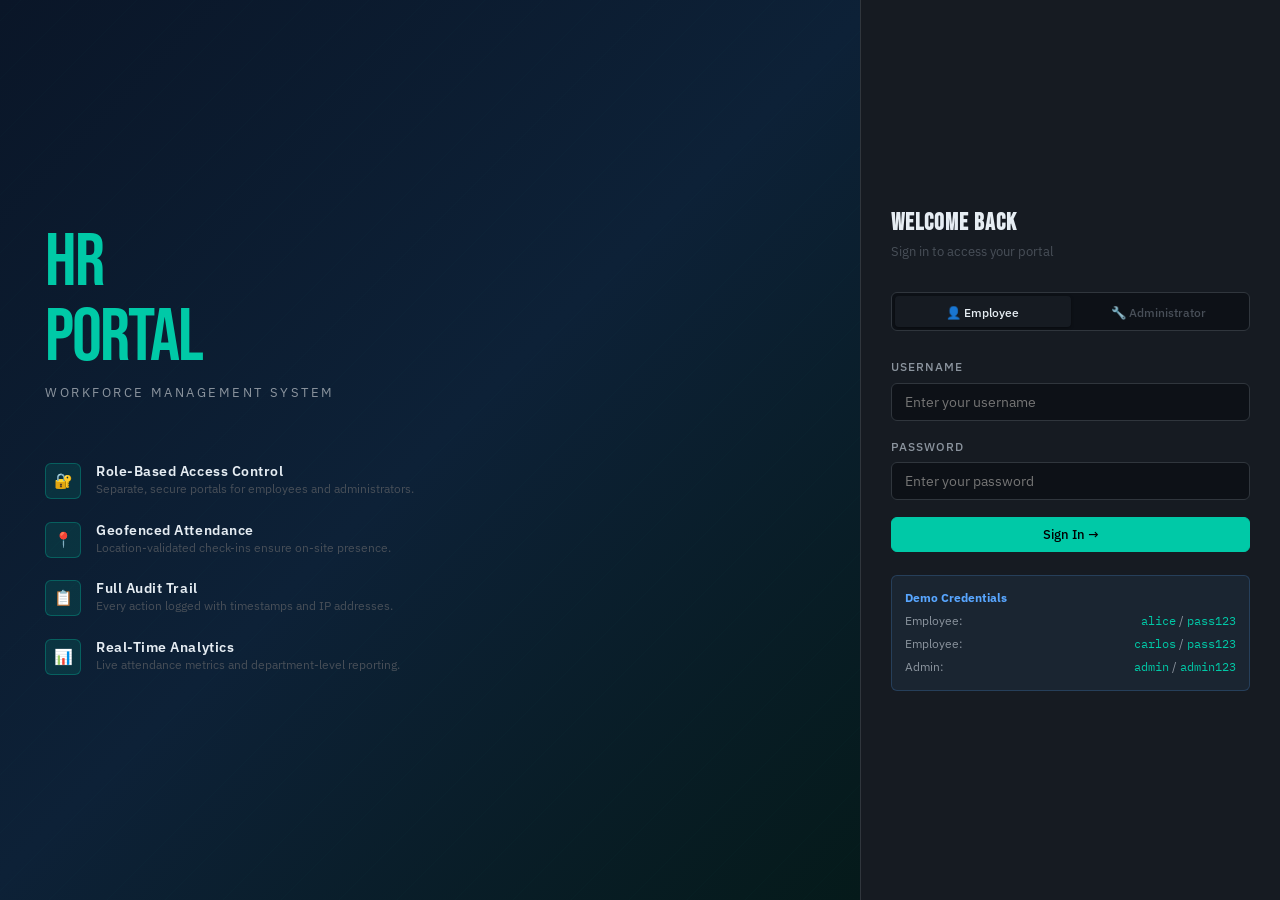
<file: index.html>
<!DOCTYPE html>
<!--
  index.html — HR Portal Login Page
  Entry point for all users (employees & administrators).
  Handles role-based routing post-authentication.
-->
<html lang="en">
<head>
  <meta charset="UTF-8">
  <meta name="viewport" content="width=device-width, initial-scale=1.0">
  <title>HR Portal — Login</title>
  <link rel="stylesheet" href="css/main.css">
  <style>
    /* Tab switcher on login form */
    .login-tabs {
      display: flex;
      background: var(--bg-input);
      border: 1px solid var(--border);
      border-radius: var(--radius-sm);
      padding: 3px;
      margin-bottom: 1.75rem;
    }
    .login-tab {
      flex: 1;
      padding: 0.5rem;
      border: none;
      background: transparent;
      color: var(--text-muted);
      font-size: 0.82rem;
      font-weight: 500;
      cursor: pointer;
      border-radius: 4px;
      transition: all 0.2s;
      font-family: var(--font-body);
    }
    .login-tab.active {
      background: var(--bg-surface);
      color: var(--text-primary);
      box-shadow: var(--shadow-sm);
    }
    .demo-creds {
      margin-top: 1.5rem;
      padding: 0.85rem;
      background: rgba(88,166,255,0.07);
      border: 1px solid rgba(88,166,255,0.2);
      border-radius: var(--radius-sm);
      font-size: 0.78rem;
      color: var(--text-secondary);
    }
    .demo-creds strong { color: var(--info); }
    .demo-creds code {
      font-family: var(--font-mono);
      color: var(--accent);
    }
    .demo-row { display: flex; justify-content: space-between; margin-top: 0.3rem; }
  </style>
</head>
<body>

<div class="login-page">

  <!-- ── Hero Panel ── -->
  <div class="login-hero">
    <div class="hero-brand">
      <div class="logo-mark">HR<br>PORTAL</div>
      <div class="tagline">Workforce Management System</div>
    </div>
    <div class="hero-features">
      <div class="hero-feature">
        <div class="feat-icon">🔐</div>
        <div>
          <h4>Role-Based Access Control</h4>
          <p>Separate, secure portals for employees and administrators.</p>
        </div>
      </div>
      <div class="hero-feature">
        <div class="feat-icon">📍</div>
        <div>
          <h4>Geofenced Attendance</h4>
          <p>Location-validated check-ins ensure on-site presence.</p>
        </div>
      </div>
      <div class="hero-feature">
        <div class="feat-icon">📋</div>
        <div>
          <h4>Full Audit Trail</h4>
          <p>Every action logged with timestamps and IP addresses.</p>
        </div>
      </div>
      <div class="hero-feature">
        <div class="feat-icon">📊</div>
        <div>
          <h4>Real-Time Analytics</h4>
          <p>Live attendance metrics and department-level reporting.</p>
        </div>
      </div>
    </div>
  </div>

  <!-- ── Login Panel ── -->
  <div class="login-panel">
    <div class="login-box">
      <h2 class="login-title">Welcome back</h2>
      <p class="login-sub">Sign in to access your portal</p>

      <!-- Role Tabs -->
      <div class="login-tabs">
        <button class="login-tab active" onclick="switchTab('employee')">👤 Employee</button>
        <button class="login-tab" onclick="switchTab('admin')">🔧 Administrator</button>
      </div>

      <!-- Error Alert -->
      <div id="login-error" class="alert alert-error" style="display:none">
        <span>⚠</span>
        <span id="login-error-msg"></span>
      </div>

      <!-- Login Form -->
      <div class="form-group">
        <label class="form-label">Username</label>
        <input
          type="text"
          id="username"
          class="form-input"
          placeholder="Enter your username"
          autocomplete="username"
          spellcheck="false"
        >
      </div>

      <div class="form-group">
        <label class="form-label">Password</label>
        <input
          type="password"
          id="password"
          class="form-input"
          placeholder="Enter your password"
          autocomplete="current-password"
        >
      </div>

      <button class="btn btn-primary btn-full" onclick="handleLogin()" id="login-btn">
        Sign In →
      </button>

      <!-- Demo Credentials -->
      <div class="demo-creds">
        <strong>Demo Credentials</strong>
        <div class="demo-row"><span>Employee:</span> <span><code>alice</code> / <code>pass123</code></span></div>
        <div class="demo-row"><span>Employee:</span> <span><code>carlos</code> / <code>pass123</code></span></div>
        <div class="demo-row"><span>Admin:</span> <span><code>admin</code> / <code>admin123</code></span></div>
      </div>
    </div>
  </div>
</div>

<script src="js/db.js"></script>
<script src="js/auth.js"></script>
<script src="js/utils.js"></script>
<script>
  // Initialize DB on first load
  DB.seed();

  // Redirect if already logged in
  const existingSession = Auth.getSession();
  if (existingSession) {
    redirect(existingSession.type);
  }

  let activeTab = 'employee';

  function switchTab(tab) {
    activeTab = tab;
    document.querySelectorAll('.login-tab').forEach((btn, i) => {
      btn.classList.toggle('active', (i === 0 && tab === 'employee') || (i === 1 && tab === 'admin'));
    });
    clearError();
    document.getElementById('username').value = '';
    document.getElementById('password').value = '';
  }

  function showError(msg) {
    const el = document.getElementById('login-error');
    document.getElementById('login-error-msg').textContent = msg;
    el.style.display = 'flex';
  }

  function clearError() {
    document.getElementById('login-error').style.display = 'none';
  }

  function redirect(type) {
    if (type === 'admin') {
      window.location.href = 'pages/admin-dashboard.html';
    } else {
      window.location.href = 'pages/employee-dashboard.html';
    }
  }

  function handleLogin() {
    clearError();
    const username = document.getElementById('username').value.trim();
    const password = document.getElementById('password').value;

    if (!username || !password) {
      showError('Please enter your username and password.');
      return;
    }

    const btn = document.getElementById('login-btn');
    btn.textContent = 'Signing in…';
    btn.disabled = true;

    // Slight delay for UX
    setTimeout(() => {
      let result;
      if (activeTab === 'employee') {
        result = Auth.loginEmployee(username, password);
      } else {
        result = Auth.loginAdmin(username, password);
      }

      if (result.success) {
        btn.textContent = '✓ Redirecting…';
        setTimeout(() => redirect(activeTab), 400);
      } else {
        showError(result.error);
        btn.textContent = 'Sign In →';
        btn.disabled = false;
      }
    }, 300);
  }

  // Allow Enter key submission
  document.addEventListener('keydown', (e) => {
    if (e.key === 'Enter') handleLogin();
  });
</script>
</body>
</html>
</file>
<file: css/main.css>
/* ============================================================
   main.css — HR Portal Design System
   
   A refined, corporate-dark aesthetic with sharp teal accents.
   Inspired by military operations dashboards — precision, trust,
   authority. Uses IBM Plex Sans + Bebas Neue display.
   ============================================================ */

@import url('https://fonts.googleapis.com/css2?family=Bebas+Neue&family=IBM+Plex+Sans:wght@300;400;500;600;700&family=IBM+Plex+Mono:wght@400;500&display=swap');

/* ─── CSS Variables ──────────────────────────────────────────── */
:root {
  --bg-base:       #0d1117;
  --bg-surface:    #161b22;
  --bg-card:       #1c2333;
  --bg-hover:      #21262d;
  --bg-input:      #0d1117;

  --border:        #30363d;
  --border-focus:  #00c9a7;

  --text-primary:  #e6edf3;
  --text-secondary:#8b949e;
  --text-muted:    #484f58;

  --accent:        #00c9a7;
  --accent-dim:    rgba(0,201,167,0.12);
  --accent-hover:  #00e5bf;

  --danger:        #f85149;
  --danger-dim:    rgba(248,81,73,0.12);
  --warning:       #e3b341;
  --warning-dim:   rgba(227,179,65,0.12);
  --info:          #58a6ff;
  --info-dim:      rgba(88,166,255,0.12);

  --shadow-sm:     0 1px 3px rgba(0,0,0,0.4);
  --shadow-md:     0 4px 16px rgba(0,0,0,0.5);
  --shadow-lg:     0 8px 32px rgba(0,0,0,0.6);

  --radius-sm:     6px;
  --radius-md:     10px;
  --radius-lg:     16px;

  --font-display:  'Bebas Neue', sans-serif;
  --font-body:     'IBM Plex Sans', sans-serif;
  --font-mono:     'IBM Plex Mono', monospace;

  --sidebar-width: 240px;
  --header-height: 60px;
  --transition:    0.2s ease;
}

/* ─── Reset & Base ───────────────────────────────────────────── */
*, *::before, *::after { box-sizing: border-box; margin: 0; padding: 0; }

html { font-size: 15px; scroll-behavior: smooth; }

body {
  font-family: var(--font-body);
  background: var(--bg-base);
  color: var(--text-primary);
  min-height: 100vh;
  line-height: 1.6;
  -webkit-font-smoothing: antialiased;
}

a { color: var(--accent); text-decoration: none; transition: color var(--transition); }
a:hover { color: var(--accent-hover); }

img { max-width: 100%; display: block; }

input, select, textarea, button { font-family: var(--font-body); }

/* ─── Typography ─────────────────────────────────────────────── */
h1, h2, h3, h4 {
  font-family: var(--font-display);
  letter-spacing: 0.04em;
  line-height: 1.2;
}
h1 { font-size: 2.4rem; }
h2 { font-size: 1.8rem; }
h3 { font-size: 1.4rem; }
h4 { font-size: 1.1rem; font-family: var(--font-body); font-weight: 600; }

p { color: var(--text-secondary); }
small { font-size: 0.8rem; color: var(--text-muted); }

/* ─── Layout: Login ──────────────────────────────────────────── */
.login-page {
  display: flex;
  min-height: 100vh;
  background: var(--bg-base);
}

.login-hero {
  flex: 1;
  background: linear-gradient(135deg, #0a1628 0%, #0d2137 50%, #051a1a 100%);
  display: flex;
  flex-direction: column;
  justify-content: center;
  padding: 3rem;
  position: relative;
  overflow: hidden;
}

.login-hero::before {
  content: '';
  position: absolute;
  inset: 0;
  background: repeating-linear-gradient(
    -45deg,
    transparent,
    transparent 40px,
    rgba(0,201,167,0.02) 40px,
    rgba(0,201,167,0.02) 41px
  );
}

.hero-brand {
  position: relative;
  z-index: 1;
}

.hero-brand .logo-mark {
  font-family: var(--font-display);
  font-size: 5rem;
  color: var(--accent);
  line-height: 1;
  letter-spacing: -2px;
}

.hero-brand .tagline {
  font-size: 0.85rem;
  color: var(--text-secondary);
  letter-spacing: 0.2em;
  text-transform: uppercase;
  margin-top: 0.5rem;
}

.hero-features {
  position: relative;
  z-index: 1;
  margin-top: 4rem;
  display: flex;
  flex-direction: column;
  gap: 1.5rem;
}

.hero-feature {
  display: flex;
  align-items: flex-start;
  gap: 1rem;
}

.hero-feature .feat-icon {
  width: 36px;
  height: 36px;
  border-radius: var(--radius-sm);
  background: var(--accent-dim);
  border: 1px solid rgba(0,201,167,0.3);
  display: flex;
  align-items: center;
  justify-content: center;
  font-size: 1rem;
  flex-shrink: 0;
}

.hero-feature h4 { font-family: var(--font-body); font-size: 0.9rem; color: var(--text-primary); }
.hero-feature p { font-size: 0.8rem; color: var(--text-muted); }

.login-panel {
  width: 420px;
  display: flex;
  align-items: center;
  justify-content: center;
  padding: 2rem;
  background: var(--bg-surface);
  border-left: 1px solid var(--border);
}

.login-box {
  width: 100%;
  max-width: 360px;
}

.login-box .login-title {
  font-size: 1.6rem;
  margin-bottom: 0.25rem;
}

.login-box .login-sub {
  font-size: 0.85rem;
  color: var(--text-muted);
  margin-bottom: 2rem;
}

/* ─── Layout: App Shell ──────────────────────────────────────── */
.app-shell {
  display: flex;
  min-height: 100vh;
}

/* ─── Sidebar ────────────────────────────────────────────────── */
.sidebar {
  width: var(--sidebar-width);
  background: var(--bg-surface);
  border-right: 1px solid var(--border);
  display: flex;
  flex-direction: column;
  position: fixed;
  top: 0;
  left: 0;
  height: 100vh;
  z-index: 100;
  transition: transform var(--transition);
}

.sidebar-header {
  padding: 1.25rem 1.25rem 1rem;
  border-bottom: 1px solid var(--border);
}

.sidebar-logo {
  font-family: var(--font-display);
  font-size: 1.6rem;
  color: var(--accent);
  letter-spacing: 0.05em;
}

.sidebar-role {
  font-size: 0.7rem;
  color: var(--text-muted);
  text-transform: uppercase;
  letter-spacing: 0.15em;
  margin-top: 2px;
}

.sidebar-user {
  padding: 1rem 1.25rem;
  border-bottom: 1px solid var(--border);
  display: flex;
  align-items: center;
  gap: 0.75rem;
}

.user-avatar {
  width: 36px;
  height: 36px;
  border-radius: 50%;
  background: var(--accent-dim);
  border: 2px solid var(--accent);
  display: flex;
  align-items: center;
  justify-content: center;
  font-weight: 700;
  font-size: 0.85rem;
  color: var(--accent);
  flex-shrink: 0;
}

.user-info { overflow: hidden; }
.user-name {
  font-size: 0.85rem;
  font-weight: 600;
  white-space: nowrap;
  overflow: hidden;
  text-overflow: ellipsis;
}
.user-code { font-size: 0.72rem; color: var(--text-muted); font-family: var(--font-mono); }

.sidebar-nav {
  flex: 1;
  padding: 0.75rem 0;
  overflow-y: auto;
}

.nav-section-label {
  padding: 0.75rem 1.25rem 0.25rem;
  font-size: 0.65rem;
  text-transform: uppercase;
  letter-spacing: 0.15em;
  color: var(--text-muted);
}

.nav-link {
  display: flex;
  align-items: center;
  gap: 0.75rem;
  padding: 0.6rem 1.25rem;
  color: var(--text-secondary);
  font-size: 0.88rem;
  font-weight: 500;
  transition: all var(--transition);
  border-left: 3px solid transparent;
  cursor: pointer;
}

.nav-link:hover {
  background: var(--bg-hover);
  color: var(--text-primary);
  border-left-color: var(--border);
}

.nav-link.active {
  background: var(--accent-dim);
  color: var(--accent);
  border-left-color: var(--accent);
}

.nav-icon { font-size: 1rem; width: 20px; text-align: center; }

.sidebar-footer {
  padding: 1rem 1.25rem;
  border-top: 1px solid var(--border);
}

.btn-logout {
  display: flex;
  align-items: center;
  gap: 0.5rem;
  width: 100%;
  padding: 0.6rem 1rem;
  background: var(--danger-dim);
  color: var(--danger);
  border: 1px solid rgba(248,81,73,0.25);
  border-radius: var(--radius-sm);
  font-size: 0.85rem;
  font-weight: 500;
  cursor: pointer;
  transition: all var(--transition);
}
.btn-logout:hover { background: rgba(248,81,73,0.2); }

/* Mobile hamburger */
.sidebar-toggle {
  display: none;
  position: fixed;
  top: 1rem;
  left: 1rem;
  z-index: 200;
  background: var(--bg-surface);
  border: 1px solid var(--border);
  border-radius: var(--radius-sm);
  padding: 0.4rem 0.6rem;
  cursor: pointer;
  font-size: 1.2rem;
  color: var(--text-primary);
}

/* ─── Main Content ───────────────────────────────────────────── */
.main-content {
  margin-left: var(--sidebar-width);
  flex: 1;
  display: flex;
  flex-direction: column;
  min-height: 100vh;
}

.top-bar {
  height: var(--header-height);
  background: var(--bg-surface);
  border-bottom: 1px solid var(--border);
  display: flex;
  align-items: center;
  justify-content: space-between;
  padding: 0 1.5rem;
  position: sticky;
  top: 0;
  z-index: 50;
}

.top-bar-title { font-size: 1rem; font-weight: 600; }
.top-bar-date { font-size: 0.78rem; color: var(--text-muted); font-family: var(--font-mono); }

.page-content { padding: 1.5rem; flex: 1; }

/* ─── Cards ──────────────────────────────────────────────────── */
.card {
  background: var(--bg-card);
  border: 1px solid var(--border);
  border-radius: var(--radius-md);
  padding: 1.25rem;
  box-shadow: var(--shadow-sm);
}

.card-header {
  display: flex;
  align-items: center;
  justify-content: space-between;
  margin-bottom: 1.25rem;
}

.card-title { font-size: 1rem; font-weight: 600; }

/* ─── Stat Cards ─────────────────────────────────────────────── */
.stats-grid {
  display: grid;
  grid-template-columns: repeat(auto-fit, minmax(180px, 1fr));
  gap: 1rem;
  margin-bottom: 1.5rem;
}

.stat-card {
  background: var(--bg-card);
  border: 1px solid var(--border);
  border-radius: var(--radius-md);
  padding: 1.25rem;
  position: relative;
  overflow: hidden;
}

.stat-card::before {
  content: '';
  position: absolute;
  top: 0; left: 0; right: 0;
  height: 3px;
}

.stat-card.accent::before  { background: var(--accent); }
.stat-card.danger::before  { background: var(--danger); }
.stat-card.warning::before { background: var(--warning); }
.stat-card.info::before    { background: var(--info); }

.stat-label { font-size: 0.75rem; color: var(--text-muted); text-transform: uppercase; letter-spacing: 0.1em; }
.stat-value { font-family: var(--font-display); font-size: 2.4rem; line-height: 1; margin: 0.25rem 0; }
.stat-sub { font-size: 0.75rem; color: var(--text-secondary); }

/* ─── Tables ─────────────────────────────────────────────────── */
.table-wrap { overflow-x: auto; }

table {
  width: 100%;
  border-collapse: collapse;
  font-size: 0.875rem;
}

thead th {
  padding: 0.75rem 1rem;
  text-align: left;
  font-size: 0.72rem;
  text-transform: uppercase;
  letter-spacing: 0.1em;
  color: var(--text-muted);
  border-bottom: 1px solid var(--border);
  white-space: nowrap;
}

tbody td {
  padding: 0.75rem 1rem;
  border-bottom: 1px solid rgba(48,54,61,0.5);
  vertical-align: middle;
}

tbody tr:last-child td { border-bottom: none; }

tbody tr:hover { background: var(--bg-hover); }

/* ─── Forms & Inputs ─────────────────────────────────────────── */
.form-group { margin-bottom: 1.1rem; }

.form-label {
  display: block;
  font-size: 0.8rem;
  font-weight: 500;
  color: var(--text-secondary);
  margin-bottom: 0.4rem;
  text-transform: uppercase;
  letter-spacing: 0.08em;
}

.form-input,
.form-select,
.form-textarea {
  width: 100%;
  background: var(--bg-input);
  border: 1px solid var(--border);
  border-radius: var(--radius-sm);
  color: var(--text-primary);
  padding: 0.6rem 0.85rem;
  font-size: 0.9rem;
  transition: border-color var(--transition), box-shadow var(--transition);
  outline: none;
}

.form-input:focus,
.form-select:focus,
.form-textarea:focus {
  border-color: var(--border-focus);
  box-shadow: 0 0 0 3px var(--accent-dim);
}

.form-textarea { resize: vertical; min-height: 90px; }

.form-hint { font-size: 0.75rem; color: var(--text-muted); margin-top: 0.3rem; }

.form-grid { display: grid; grid-template-columns: 1fr 1fr; gap: 1rem; }

/* ─── Buttons ────────────────────────────────────────────────── */
.btn {
  display: inline-flex;
  align-items: center;
  gap: 0.4rem;
  padding: 0.55rem 1.1rem;
  border-radius: var(--radius-sm);
  font-size: 0.875rem;
  font-weight: 500;
  border: 1px solid transparent;
  cursor: pointer;
  transition: all var(--transition);
  text-decoration: none;
  white-space: nowrap;
}

.btn-primary {
  background: var(--accent);
  color: #000;
  border-color: var(--accent);
}
.btn-primary:hover { background: var(--accent-hover); }

.btn-secondary {
  background: transparent;
  color: var(--text-secondary);
  border-color: var(--border);
}
.btn-secondary:hover { background: var(--bg-hover); color: var(--text-primary); }

.btn-danger {
  background: var(--danger-dim);
  color: var(--danger);
  border-color: rgba(248,81,73,0.3);
}
.btn-danger:hover { background: rgba(248,81,73,0.25); }

.btn-warning {
  background: var(--warning-dim);
  color: var(--warning);
  border-color: rgba(227,179,65,0.3);
}

.btn-sm { padding: 0.35rem 0.75rem; font-size: 0.8rem; }
.btn-full { width: 100%; justify-content: center; }

/* ─── Badges ─────────────────────────────────────────────────── */
.badge {
  display: inline-block;
  padding: 0.2rem 0.6rem;
  border-radius: 100px;
  font-size: 0.72rem;
  font-weight: 600;
  text-transform: capitalize;
  letter-spacing: 0.05em;
}

.badge-green  { background: rgba(0,201,167,0.15); color: var(--accent); border: 1px solid rgba(0,201,167,0.3); }
.badge-red    { background: var(--danger-dim);    color: var(--danger); border: 1px solid rgba(248,81,73,0.3); }
.badge-yellow { background: var(--warning-dim);   color: var(--warning); border: 1px solid rgba(227,179,65,0.3); }
.badge-gray   { background: rgba(139,148,158,0.1); color: var(--text-secondary); border: 1px solid var(--border); }
.badge-blue   { background: var(--info-dim);      color: var(--info); border: 1px solid rgba(88,166,255,0.3); }

/* ─── Modals ─────────────────────────────────────────────────── */
.modal {
  display: none;
  position: fixed;
  inset: 0;
  z-index: 300;
}

.modal.open { display: flex; }

.modal-backdrop {
  position: absolute;
  inset: 0;
  background: rgba(0,0,0,0.7);
  backdrop-filter: blur(3px);
}

.modal-box {
  position: relative;
  background: var(--bg-surface);
  border: 1px solid var(--border);
  border-radius: var(--radius-lg);
  padding: 1.75rem;
  width: 90%;
  max-width: 500px;
  margin: auto;
  box-shadow: var(--shadow-lg);
  animation: modalIn 0.2s ease;
}

.modal-box.modal-lg { max-width: 720px; }

@keyframes modalIn {
  from { opacity: 0; transform: translateY(-20px) scale(0.97); }
  to   { opacity: 1; transform: translateY(0) scale(1); }
}

.modal-header {
  display: flex;
  align-items: center;
  justify-content: space-between;
  margin-bottom: 1.25rem;
}

.modal-title { font-size: 1.1rem; font-weight: 600; }

.modal-close {
  background: none;
  border: none;
  color: var(--text-muted);
  cursor: pointer;
  font-size: 1.2rem;
  padding: 0.25rem;
  line-height: 1;
  transition: color var(--transition);
}
.modal-close:hover { color: var(--text-primary); }

.modal-footer {
  display: flex;
  gap: 0.75rem;
  justify-content: flex-end;
  margin-top: 1.5rem;
}

/* ─── Toast ──────────────────────────────────────────────────── */
#toast-container {
  position: fixed;
  bottom: 1.5rem;
  right: 1.5rem;
  z-index: 500;
  display: flex;
  flex-direction: column;
  gap: 0.5rem;
}

.toast {
  display: flex;
  align-items: center;
  gap: 0.6rem;
  padding: 0.75rem 1.1rem;
  background: var(--bg-card);
  border: 1px solid var(--border);
  border-radius: var(--radius-md);
  font-size: 0.875rem;
  box-shadow: var(--shadow-md);
  opacity: 0;
  transform: translateX(20px);
  transition: all 0.3s ease;
  max-width: 320px;
}

.toast.show { opacity: 1; transform: translateX(0); }

.toast-success { border-left: 3px solid var(--accent); }
.toast-error   { border-left: 3px solid var(--danger); }
.toast-warning { border-left: 3px solid var(--warning); }
.toast-info    { border-left: 3px solid var(--info); }

.toast-icon {
  font-size: 1rem;
  flex-shrink: 0;
}

.toast-success .toast-icon { color: var(--accent); }
.toast-error   .toast-icon { color: var(--danger); }
.toast-warning .toast-icon { color: var(--warning); }
.toast-info    .toast-icon { color: var(--info); }

/* ─── Alert Boxes ────────────────────────────────────────────── */
.alert {
  padding: 0.85rem 1rem;
  border-radius: var(--radius-sm);
  font-size: 0.875rem;
  margin-bottom: 1rem;
  display: flex;
  align-items: flex-start;
  gap: 0.6rem;
}
.alert-error   { background: var(--danger-dim);  border: 1px solid rgba(248,81,73,0.3);  color: var(--danger); }
.alert-success { background: var(--accent-dim);  border: 1px solid rgba(0,201,167,0.3);  color: var(--accent); }
.alert-warning { background: var(--warning-dim); border: 1px solid rgba(227,179,65,0.3); color: var(--warning); }

/* ─── Tab Navigation ─────────────────────────────────────────── */
.tabs {
  display: flex;
  gap: 0;
  border-bottom: 1px solid var(--border);
  margin-bottom: 1.5rem;
  overflow-x: auto;
}

.tab-btn {
  padding: 0.7rem 1.25rem;
  background: none;
  border: none;
  border-bottom: 2px solid transparent;
  color: var(--text-secondary);
  font-size: 0.875rem;
  font-weight: 500;
  cursor: pointer;
  transition: all var(--transition);
  white-space: nowrap;
}

.tab-btn:hover { color: var(--text-primary); }
.tab-btn.active { color: var(--accent); border-bottom-color: var(--accent); }

/* ─── Attendance Clock ───────────────────────────────────────── */
.clock-card {
  background: linear-gradient(135deg, #0a2018, #0d2137);
  border: 1px solid rgba(0,201,167,0.3);
  border-radius: var(--radius-lg);
  padding: 2rem;
  text-align: center;
}

.clock-time {
  font-family: var(--font-mono);
  font-size: 3rem;
  color: var(--accent);
  letter-spacing: 0.1em;
  margin-bottom: 0.25rem;
}

.clock-date { font-size: 0.85rem; color: var(--text-muted); margin-bottom: 1.5rem; }

.attendance-status {
  display: inline-flex;
  align-items: center;
  gap: 0.5rem;
  padding: 0.4rem 1rem;
  border-radius: 100px;
  font-size: 0.82rem;
  font-weight: 600;
  margin-bottom: 1.5rem;
}

.status-dot {
  width: 8px;
  height: 8px;
  border-radius: 50%;
}

.status-checked-in  { background: var(--accent-dim); color: var(--accent); }
.status-checked-out { background: var(--info-dim);   color: var(--info); }
.status-not-in      { background: var(--bg-hover);   color: var(--text-muted); }

.status-checked-in  .status-dot { background: var(--accent); animation: pulse 2s infinite; }
.status-checked-out .status-dot { background: var(--info); }
.status-not-in      .status-dot { background: var(--text-muted); }

@keyframes pulse {
  0%, 100% { opacity: 1; transform: scale(1); }
  50%       { opacity: 0.5; transform: scale(1.4); }
}

/* ─── Page Header ────────────────────────────────────────────── */
.page-header {
  display: flex;
  align-items: flex-start;
  justify-content: space-between;
  margin-bottom: 1.5rem;
  gap: 1rem;
  flex-wrap: wrap;
}

.page-title { font-size: 1.6rem; line-height: 1; }
.page-sub { font-size: 0.82rem; color: var(--text-muted); margin-top: 4px; }

/* ─── Empty State ────────────────────────────────────────────── */
.empty-state {
  text-align: center;
  padding: 3rem 1rem;
  color: var(--text-muted);
}
.empty-state .empty-icon { font-size: 2.5rem; margin-bottom: 0.75rem; }
.empty-state p { font-size: 0.875rem; }

/* ─── Dividers & Misc ────────────────────────────────────────── */
.divider { border: none; border-top: 1px solid var(--border); margin: 1.25rem 0; }

.text-accent  { color: var(--accent) !important; }
.text-danger  { color: var(--danger) !important; }
.text-warning { color: var(--warning) !important; }
.text-muted   { color: var(--text-muted) !important; }
.text-mono    { font-family: var(--font-mono); }
.text-right   { text-align: right; }
.text-center  { text-align: center; }

.flex { display: flex; }
.flex-col { flex-direction: column; }
.items-center { align-items: center; }
.justify-between { justify-content: space-between; }
.gap-1 { gap: 0.5rem; }
.gap-2 { gap: 1rem; }
.mt-1 { margin-top: 0.5rem; }
.mt-2 { margin-top: 1rem; }

.overlay-spinner {
  display: none;
  position: fixed;
  inset: 0;
  background: rgba(0,0,0,0.5);
  z-index: 1000;
  align-items: center;
  justify-content: center;
}
.overlay-spinner.active { display: flex; }
.spinner {
  width: 36px; height: 36px;
  border: 3px solid var(--border);
  border-top-color: var(--accent);
  border-radius: 50%;
  animation: spin 0.7s linear infinite;
}
@keyframes spin { to { transform: rotate(360deg); } }

/* ─── Responsive ─────────────────────────────────────────────── */
@media (max-width: 900px) {
  .sidebar {
    transform: translateX(-100%);
  }
  .sidebar.open {
    transform: translateX(0);
  }
  .sidebar-toggle { display: flex; }
  .main-content { margin-left: 0; }
  .login-hero { display: none; }
  .login-panel { width: 100%; }
  .form-grid { grid-template-columns: 1fr; }
}

@media (max-width: 600px) {
  .page-content { padding: 1rem; }
  .stats-grid { grid-template-columns: 1fr 1fr; }
  .top-bar { padding: 0 1rem 0 3.5rem; }
  h1 { font-size: 1.8rem; }
  .modal-box { padding: 1.25rem; }
  .clock-time { font-size: 2.2rem; }
}
</file>
